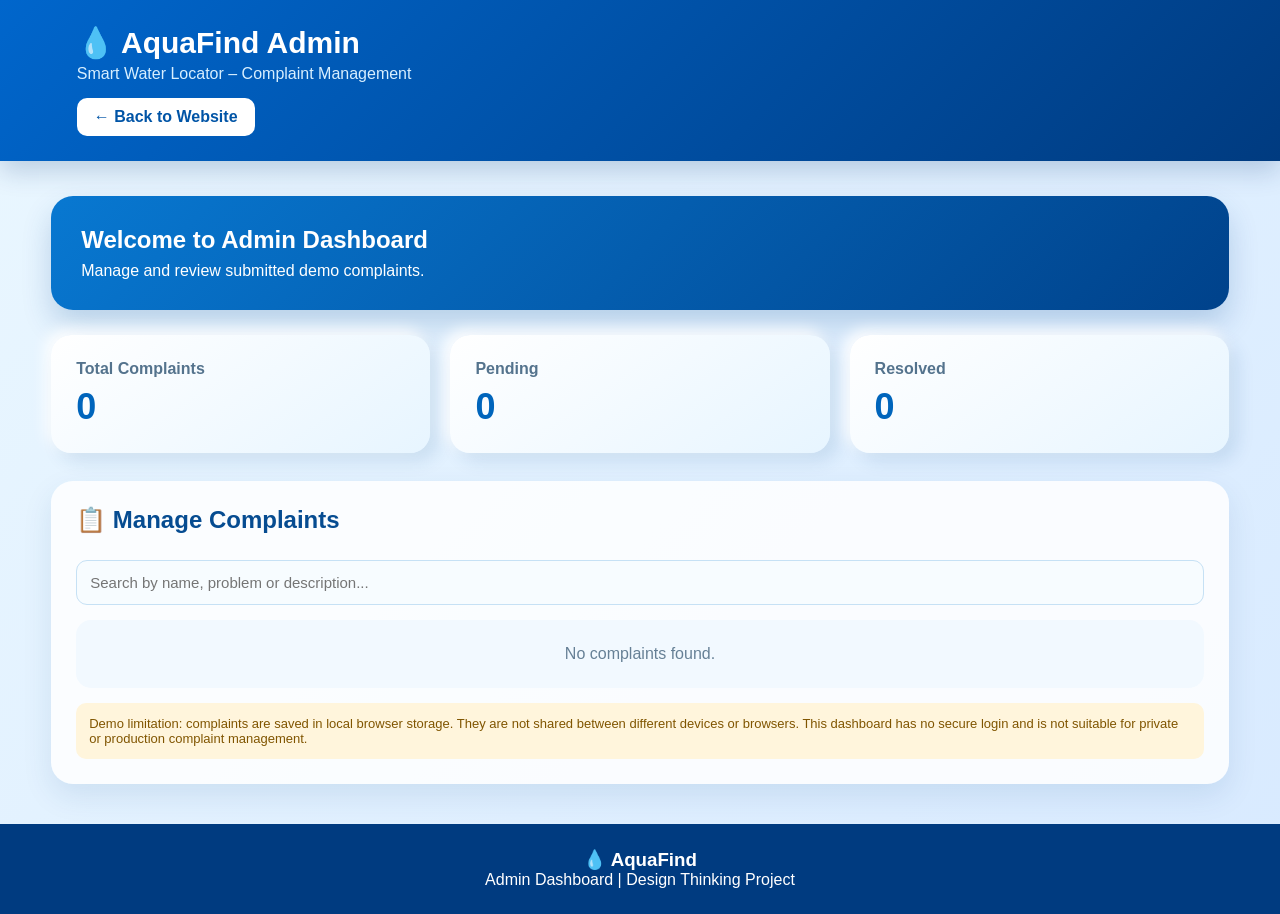
<file: admin.html>
<!DOCTYPE html>
<html lang="en">
<head>
  <meta charset="UTF-8">
  <meta name="viewport" content="width=device-width, initial-scale=1.0">

  <title>AquaFind | Admin Dashboard</title>

  <style>
    * {
      margin: 0;
      padding: 0;
      box-sizing: border-box;
    }

    body {
      font-family: "Segoe UI", Arial, sans-serif;
      background: linear-gradient(135deg, #eaf7ff, #d8eaff);
      color: #173b5a;
      min-height: 100vh;
    }

    header {
      padding: 25px 6%;
      color: white;
      background: linear-gradient(135deg, #0066cc, #003b80);
      box-shadow: 0 10px 25px rgba(0,50,110,.2);
    }

    header h1 {
      font-size: 30px;
    }

    header p {
      color: #d7efff;
      margin-top: 5px;
    }

    .back-link {
      display: inline-block;
      margin-top: 15px;
      color: #0054a6;
      background: white;
      padding: 10px 17px;
      border-radius: 10px;
      text-decoration: none;
      font-weight: bold;
    }

    .container {
      width: 92%;
      max-width: 1200px;
      margin: 35px auto;
    }

    .welcome {
      padding: 30px;
      margin-bottom: 25px;
      color: white;
      border-radius: 22px;
      background: linear-gradient(135deg, #0878d1, #00428b);
      box-shadow: 0 15px 30px rgba(0,70,140,.2);
    }

    .welcome h2 {
      margin-bottom: 8px;
    }

    .stats {
      display: grid;
      grid-template-columns: repeat(auto-fit, minmax(190px, 1fr));
      gap: 20px;
      margin-bottom: 28px;
    }

    .stat-card {
      padding: 25px;
      border-radius: 20px;
      background: linear-gradient(145deg, white, #e7f5ff);
      box-shadow: 8px 8px 18px rgba(0,70,130,.12),
                  -5px -5px 15px white;
      transition: .3s;
    }

    .stat-card:hover {
      transform: translateY(-6px);
    }

    .stat-card p {
      color: #54738d;
      font-weight: 600;
    }

    .stat-card h2 {
      font-size: 36px;
      color: #0065bc;
      margin-top: 8px;
    }

    .panel {
      background: rgba(255,255,255,.85);
      padding: 25px;
      border-radius: 22px;
      margin-bottom: 25px;
      box-shadow: 0 12px 30px rgba(0,70,130,.1);
    }

    .panel h2 {
      color: #064c91;
      margin-bottom: 18px;
    }

    input,
    select {
      width: 100%;
      padding: 13px;
      border: 1px solid #c6e1f5;
      border-radius: 11px;
      background: #f7fcff;
      font-size: 15px;
      margin: 8px 0 15px;
    }

    .complaint-list {
      display: grid;
      gap: 18px;
    }

    .complaint {
      padding: 22px;
      border-radius: 17px;
      background: linear-gradient(135deg, white, #edf7ff);
      border-left: 5px solid #087bd1;
      box-shadow: 0 7px 18px rgba(0,70,130,.1);
    }

    .complaint h3 {
      color: #0059a8;
      margin-bottom: 10px;
    }

    .complaint p {
      margin: 6px 0;
      overflow-wrap: anywhere;
    }

    .status {
      display: inline-block;
      padding: 5px 12px;
      margin-top: 10px;
      border-radius: 20px;
      background: #fff0c2;
      color: #805500;
      font-size: 13px;
      font-weight: bold;
    }

    .status.resolved {
      background: #d9f8e6;
      color: #12683b;
    }

    .actions {
      display: flex;
      gap: 10px;
      flex-wrap: wrap;
      margin-top: 15px;
    }

    button {
      border: none;
      padding: 11px 17px;
      border-radius: 10px;
      background: linear-gradient(145deg, #168ee5, #0055b8);
      color: white;
      font-weight: bold;
      cursor: pointer;
      transition: .2s;
    }

    button:hover {
      transform: translateY(-2px);
    }

    .delete-button {
      background: linear-gradient(145deg, #ef6262, #c62828);
    }

    .empty {
      padding: 25px;
      text-align: center;
      color: #668096;
      background: #f2f9ff;
      border-radius: 15px;
    }

    .notice {
      font-size: 13px;
      color: #805500;
      background: #fff5dc;
      padding: 13px;
      border-radius: 10px;
      margin-top: 15px;
    }

    footer {
      padding: 25px;
      text-align: center;
      background: #003b80;
      color: white;
      margin-top: 40px;
    }

    @media(max-width: 600px) {
      header h1 {
        font-size: 24px;
      }

      .container {
        width: 94%;
        margin: 20px auto;
      }

      .panel {
        padding: 18px;
      }

      .actions button {
        flex: 1;
      }
    }
  </style>
</head>

<body>

  <header>
    <h1>💧 AquaFind Admin</h1>
    <p>Smart Water Locator – Complaint Management</p>
    <a href="./index.html" class="back-link">
      ← Back to Website
    </a>
  </header>

  <main class="container">

    <section class="welcome">
      <h2>Welcome to Admin Dashboard</h2>
      <p>Manage and review submitted demo complaints.</p>
    </section>

    <!-- STATISTICS -->
    <section class="stats">

      <div class="stat-card">
        <p>Total Complaints</p>
        <h2 id="totalCount">0</h2>
      </div>

      <div class="stat-card">
        <p>Pending</p>
        <h2 id="pendingCount">0</h2>
      </div>

      <div class="stat-card">
        <p>Resolved</p>
        <h2 id="resolvedCount">0</h2>
      </div>

    </section>

    <!-- COMPLAINT MANAGEMENT -->
    <section class="panel">

      <h2>📋 Manage Complaints</h2>

      <input
        type="search"
        id="searchComplaints"
        placeholder="Search by name, problem or description..."
        aria-label="Search complaints">

      <div id="complaintList" class="complaint-list">
        <p class="empty">Loading complaints...</p>
      </div>

      <p class="notice">
        Demo limitation: complaints are saved in local browser storage.
        They are not shared between different devices or browsers.
        This dashboard has no secure login and is not suitable for
        private or production complaint management.
      </p>

    </section>

  </main>

  <footer>
    <h3>💧 AquaFind</h3>
    <p>Admin Dashboard | Design Thinking Project</p>
  </footer>

  <script>
    const STORAGE_KEY = "aquafindComplaints";

    function getComplaints() {
      try {
        const data = JSON.parse(
          localStorage.getItem(STORAGE_KEY) || "[]"
        );

        return Array.isArray(data) ? data : [];
      } catch (error) {
        console.error("Complaint loading error:", error);
        return [];
      }
    }

    function saveComplaints(complaints) {
      try {
        localStorage.setItem(
          STORAGE_KEY,
          JSON.stringify(complaints)
        );
        return true;
      } catch (error) {
        alert("Unable to save changes in this browser.");
        return false;
      }
    }

    function updateStatistics(complaints) {
      const pending = complaints.filter(
        item => (item.status || "Pending") === "Pending"
      ).length;

      const resolved = complaints.filter(
        item => item.status === "Resolved"
      ).length;

      document.getElementById("totalCount").textContent =
        complaints.length;

      document.getElementById("pendingCount").textContent =
        pending;

      document.getElementById("resolvedCount").textContent =
        resolved;
    }

    function changeStatus(index, newStatus) {
      const complaints = getComplaints();

      if (!complaints[index]) return;

      complaints[index].status = newStatus;

      if (saveComplaints(complaints)) {
        renderComplaints();
      }
    }

    function deleteComplaint(index) {
      const confirmed = confirm(
        "Are you sure you want to delete this complaint?"
      );

      if (!confirmed) return;

      const complaints = getComplaints();

      complaints.splice(index, 1);

      if (saveComplaints(complaints)) {
        renderComplaints();
      }
    }

    function renderComplaints() {
      const list = document.getElementById("complaintList");
      const search = document.getElementById(
        "searchComplaints"
      ).value.toLowerCase().trim();

      const complaints = getComplaints();

      updateStatistics(complaints);

      list.innerHTML = "";

      const filtered = complaints
        .map((item, index) => ({ item, index }))
        .filter(({ item }) => {
          const text = [
            item.name,
            item.problem,
            item.description,
            item.status
          ].join(" ").toLowerCase();

          return text.includes(search);
        });

      if (filtered.length === 0) {
        list.innerHTML =
          '<p class="empty">No complaints found.</p>';
        return;
      }

      filtered.forEach(({ item, index }) => {
        const card = document.createElement("article");
        card.className = "complaint";

        const heading = document.createElement("h3");
        heading.textContent = item.problem || "Water Problem";

        const name = document.createElement("p");
        name.textContent =
          "Reported by: " + (item.name || "Anonymous");

        const description = document.createElement("p");
        description.textContent =
          "Description: " + (item.description || "");

        const date = document.createElement("p");
        date.textContent = "Date: " + (item.date || "Not available");

        const status = document.createElement("span");
        const currentStatus = item.status || "Pending";

        status.className = currentStatus === "Resolved"
          ? "status resolved"
          : "status";

        status.textContent = "Status: " + currentStatus;

        const controls = document.createElement("div");
        controls.className = "actions";

        const select = document.createElement("select");
        select.setAttribute("aria-label", "Change complaint status");

        ["Pending", "In Progress", "Resolved"].forEach(value => {
          const option = document.createElement("option");
          option.value = value;
          option.textContent = value;
          select.appendChild(option);
        });

        select.value = currentStatus;

        select.addEventListener("change", () => {
          changeStatus(index, select.value);
        });

        const deleteButton = document.createElement("button");
        deleteButton.className = "delete-button";
        deleteButton.textContent = "Delete";

        deleteButton.addEventListener("click", () => {
          deleteComplaint(index);
        });

        controls.append(select, deleteButton);

        card.append(
          heading,
          name,
          description,
          date,
          status,
          controls
        );

        list.appendChild(card);
      });
    }

    document.getElementById("searchComplaints")
      .addEventListener("input", renderComplaints);

    // Refresh when returning to this browser tab
    window.addEventListener("focus", renderComplaints);

    window.addEventListener("storage", renderComplaints);

    renderComplaints();
  </script>

</body>
</html>
</file>
